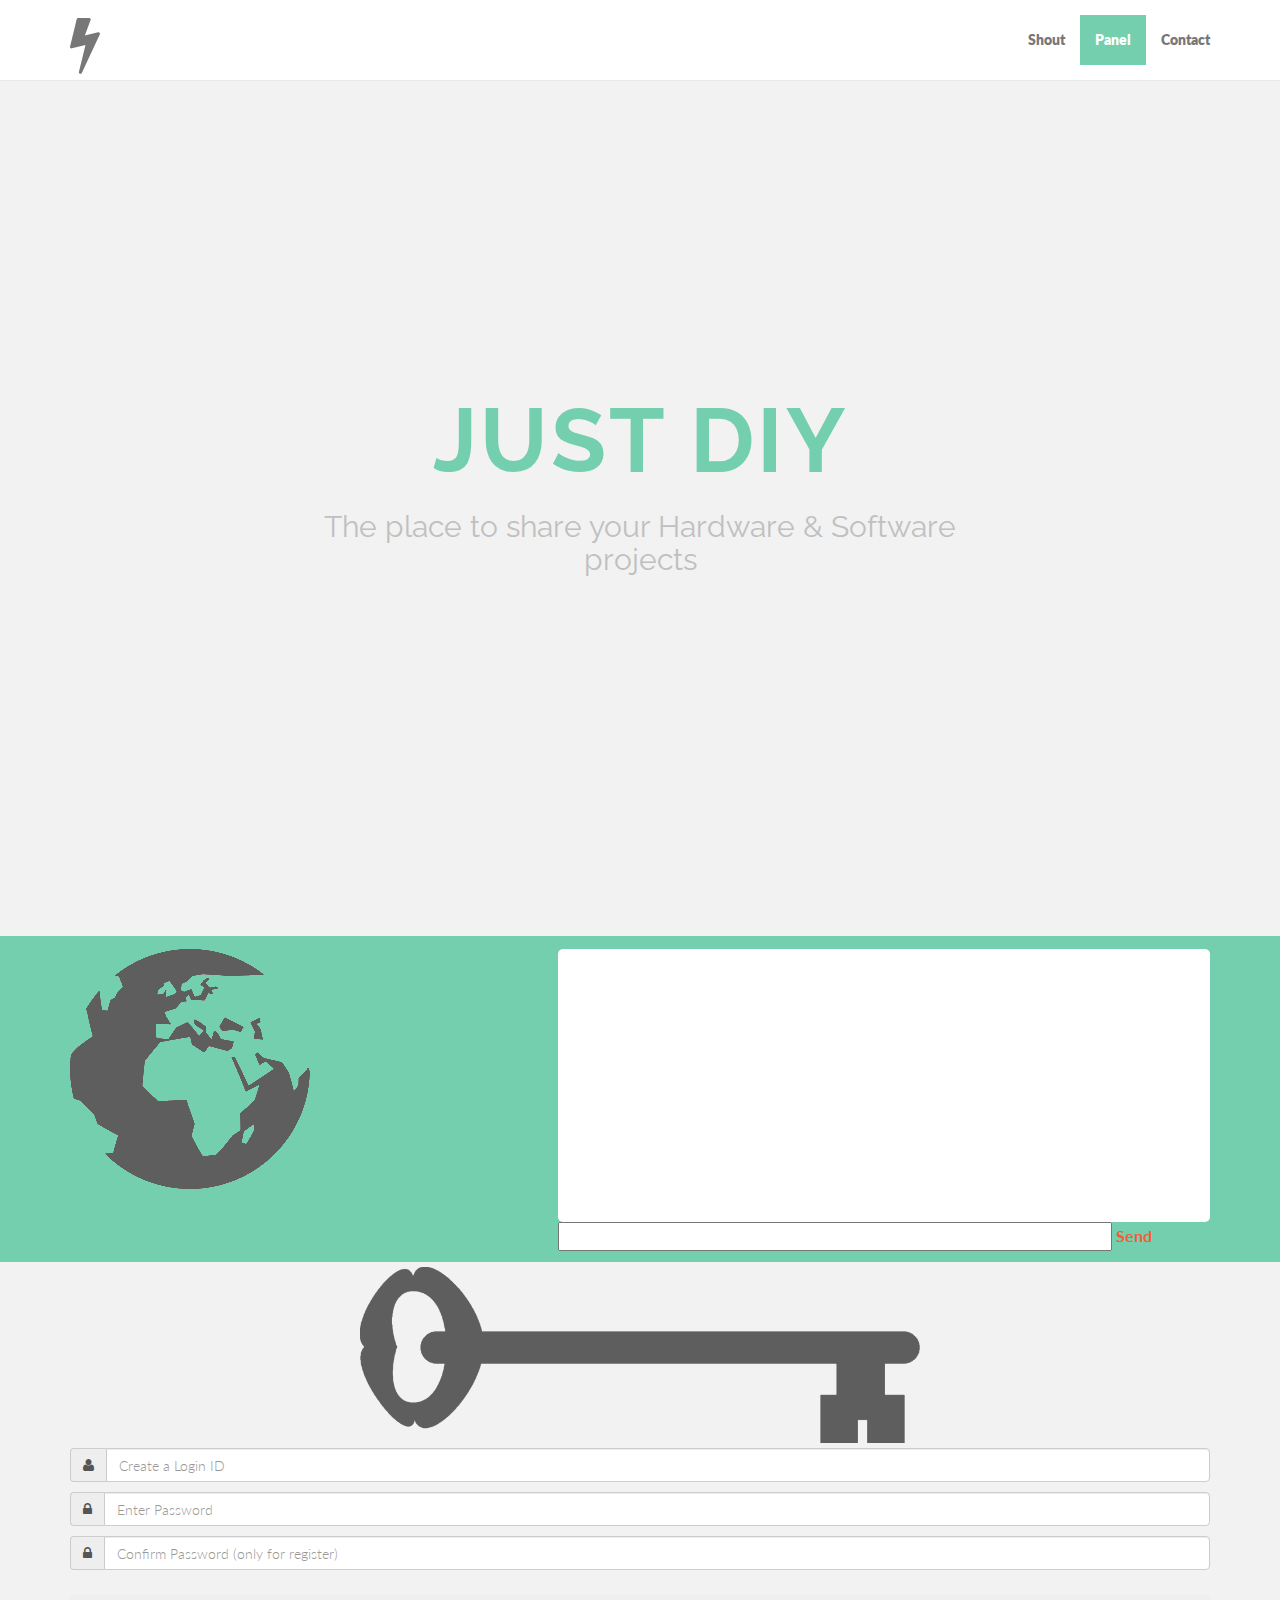
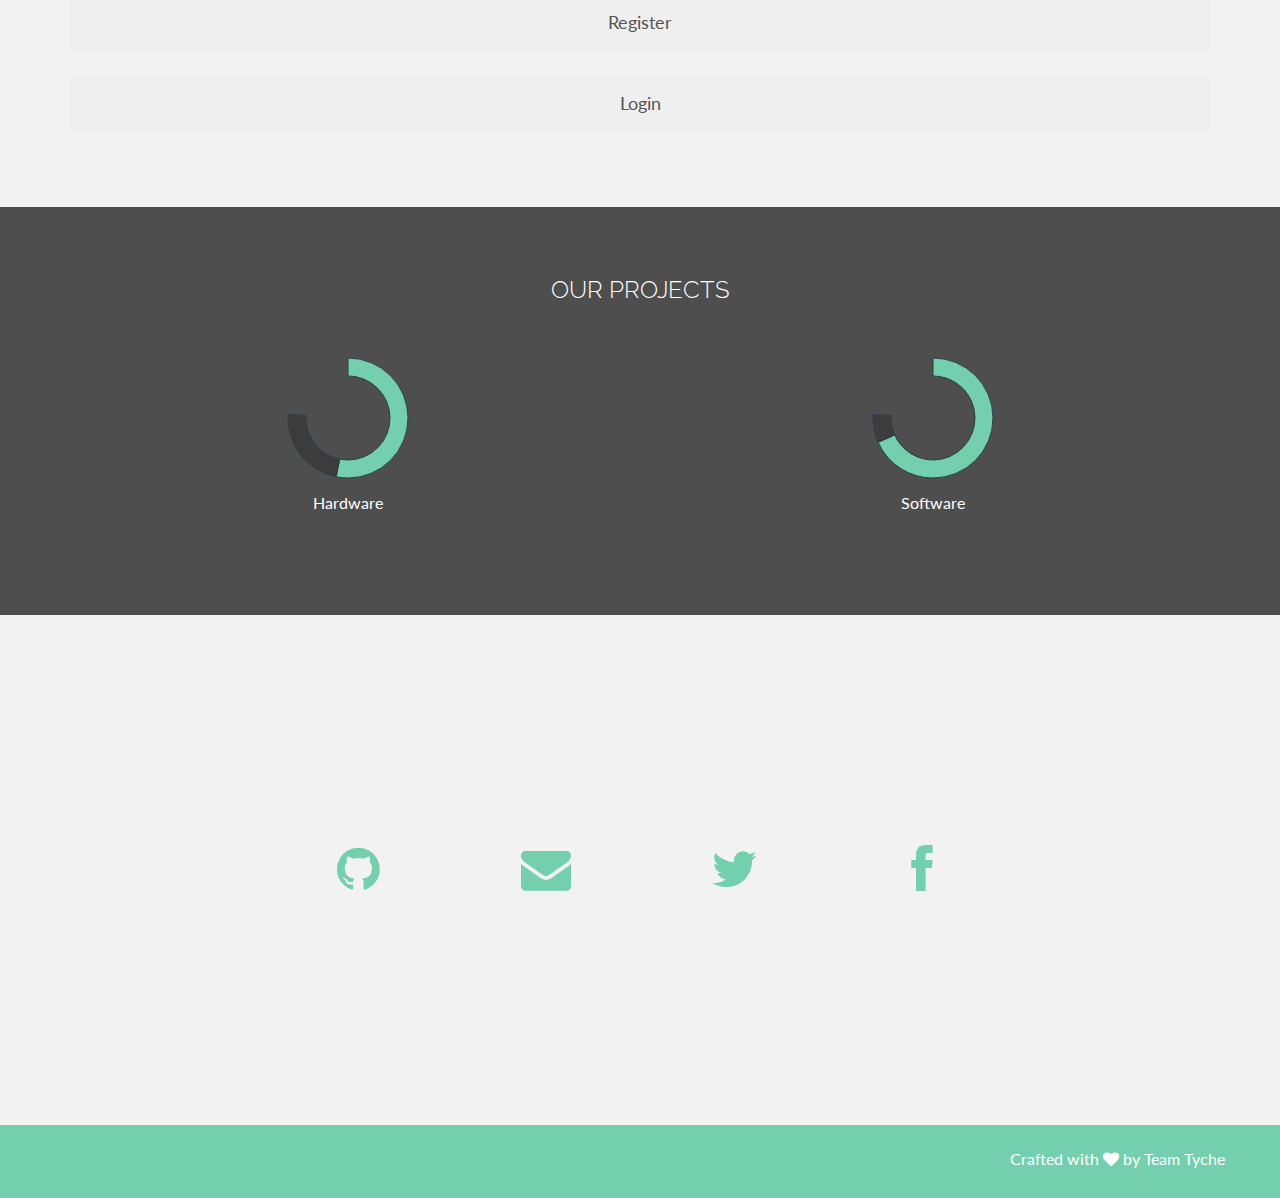
<file: Public/Just-DIY.Public/Just-DIY.Public/index.html>
﻿<!DOCTYPE html>
<html lang="en">

<head>
    <meta charset="UTF-8">
    <title>Just-DIY</title>
    <link rel="stylesheet" href="Content/bootstrap.min.css">
    <link rel="stylesheet" href="Content/font-awesome.min.css">
    <link rel="stylesheet" href="Content/main.css">
    <link rel="stylesheet" href="Content/toastr.css">
    <link rel="stylesheet" href="Content/pace.css">
    <link rel="stylesheet" href="Content/simpleSidebar.css" />
    <link rel="stylesheet" href="Content/auth.css" />
    <script src="Scripts/chart.js"></script>
</head>

<body>
    <header class="container">
        <!-- Fixed navbar -->
        <div class="navbar navbar-default navbar-fixed-top">
            <div class="container">
                <div class="navbar-header">
                    <button type="button" class="navbar-toggle" data-toggle="collapse" data-target=".navbar-collapse">
                        <span class="icon-bar"></span>
                        <span class="icon-bar"></span>
                        <span class="icon-bar"></span>
                    </button>
                    <a class="navbar-brand" href="#"><i class="fa fa-bolt"></i></a>
                </div>
                <div class="navbar-collapse collapse">
                    <ul class="nav navbar-nav navbar-right">
                        <li><a href="#shout">Shout</a></li>
                        <li class="active"><a href="#panel">Panel</a></li>
                        <li><a href="#contact">Contact</a></li>
                    </ul>
                </div><!--/.nav-collapse -->
            </div>
        </div>
    </header>

    <div id="hello">
        <div class="container">
            <div class="row">
                <div class="col-lg-8 col-lg-offset-2 centered">
                    <h1>JUST DIY</h1>
                    <h2>The place to share your Hardware &amp; Software projects</h2>
                </div><!-- /col-lg-8 -->
            </div><!-- /row -->
        </div> <!-- /container -->
    </div><!-- /hello -->

    <section id="shout" style="height: 100px"></section>
    <div id="green" style="padding: 1%">
        <div class="container">
            <div class="row">
                <div class="col-lg-5">
                    <img src="img/globe.png" alt="globe">
                </div>

                <div class="col-lg-7" style="height: 300px;">
                    <div style="height: 273px; overflow-y: scroll; border-radius: 5px; background-color: white" id="chat"></div>
                    <div style="height: 33px">
                        <input id="chat-inp" type="text" />
                        <a id="chat-sub" class="">Send</a>
                    </div>
                </div>
            </div>
        </div>
    </div>

    <section id="panel"></section>
    <div id="content" class="container centered"></div>

    <div id="skills">
        <div class="container">
            <div class="row centered">
                <h3>OUR PROJECTS</h3>
                <div class="col-lg-6 mt">
                    <canvas id="javascript" height="130" width="130"></canvas>
                    <p>Hardware</p>
                    <br>
                    <script>
					var doughnutData = [
							{
								value: 70,
								color:"#74cfae"
							},
							{
								value : 30,
								color : "#3c3c3c"
							}
						];
						var myDoughnut = new Chart(document.getElementById("javascript").getContext("2d")).Doughnut(doughnutData);
                    </script>
                </div>
                <div class="col-lg-6 mt">
                    <canvas id="bootstrap" height="130" width="130"></canvas>
                    <p>Software</p>
                    <br>
                    <script>
					var doughnutData = [
							{
								value: 90,
								color:"#74cfae"
							},
							{
								value : 10,
								color : "#3c3c3c"
							}
						];
						var myDoughnut = new Chart(document.getElementById("bootstrap").getContext("2d")).Doughnut(doughnutData);
                    </script>
                </div>
            </div><!-- /row -->
        </div><!-- /container -->
    </div><!-- /skills -->

    <section id="contact"></section>
    <div id="social">
        <div class="container">
            <div class="row centered">
                <div class="col-lg-8 col-lg-offset-2">
                    <div class="col-md-3">
                        <a href="#"><i class="fa fa-github"></i></a>
                    </div>
                    <div class="col-md-3">
                        <a href="#"><i class="fa fa-envelope"></i></a>
                    </div>
                    <div class="col-md-3">
                        <a href="#"><i class="fa fa-twitter"></i></a>
                    </div>
                    <div class="col-md-3">
                        <a href="#"><i class="fa fa-facebook"></i></a>
                    </div>
                </div>
            </div>
        </div><!-- /container -->
    </div><!-- /social -->


    <div id="f">
        <div class="container">
            <div class="row">
                <p>Crafted with <i class="fa fa-heart"></i> by Team Tyche</p>
            </div>
        </div>
    </div>

    <!-- Libs -->
    <script src="Scripts/jquery-1.9.1.min.js"></script>
    <script src="Scripts/sammy-0.7.5.min.js"></script>
    <script src="Scripts/handlebars.min.js"></script>
    <script src="Scripts/bootstrap.min.js"></script>
    <script src="Scripts/toastr.min.js"></script>
    <script src="Scripts/pace.min.js"></script>
    <script src="tinymce/tinymce.min.js"></script>
    <script src="http://cdn.pubnub.com/pubnub-3.7.15.min.js"></script>
    <script src="http://crypto-js.googlecode.com/svn/tags/3.1.2/build/rollups/sha1.js"></script>

    <script src="app/shoutbox.js"></script>
    <!-- App -->
    <!-- App: Controllers -->
    <script src="controllers/homeController.js"></script>
    <script src="controllers/authController.js"></script>
    <script src="controllers/panelController.js"></script>

    <!-- App: Loaders -->
    <script src="app/jsonRequester.js"></script>
    <script src="app/templates.js"></script>
    <script src="app/data.js"></script>

    <script>
        $('#chat-inp').css({ width: "85%" });
        $('#chat-sub').css({
            cursor: "pointer",
            fontWeight: "700"
        });

        $('body').on('click', '#chat-sub', function () {
            var $input = $('#chat-inp');
            var text = $input.val();
            $input.val('');
            pubPub(text);
        });
    </script>

    <!-- App: Start -->
    <script src="app.js"></script>
    
</body>

</html>
</file>
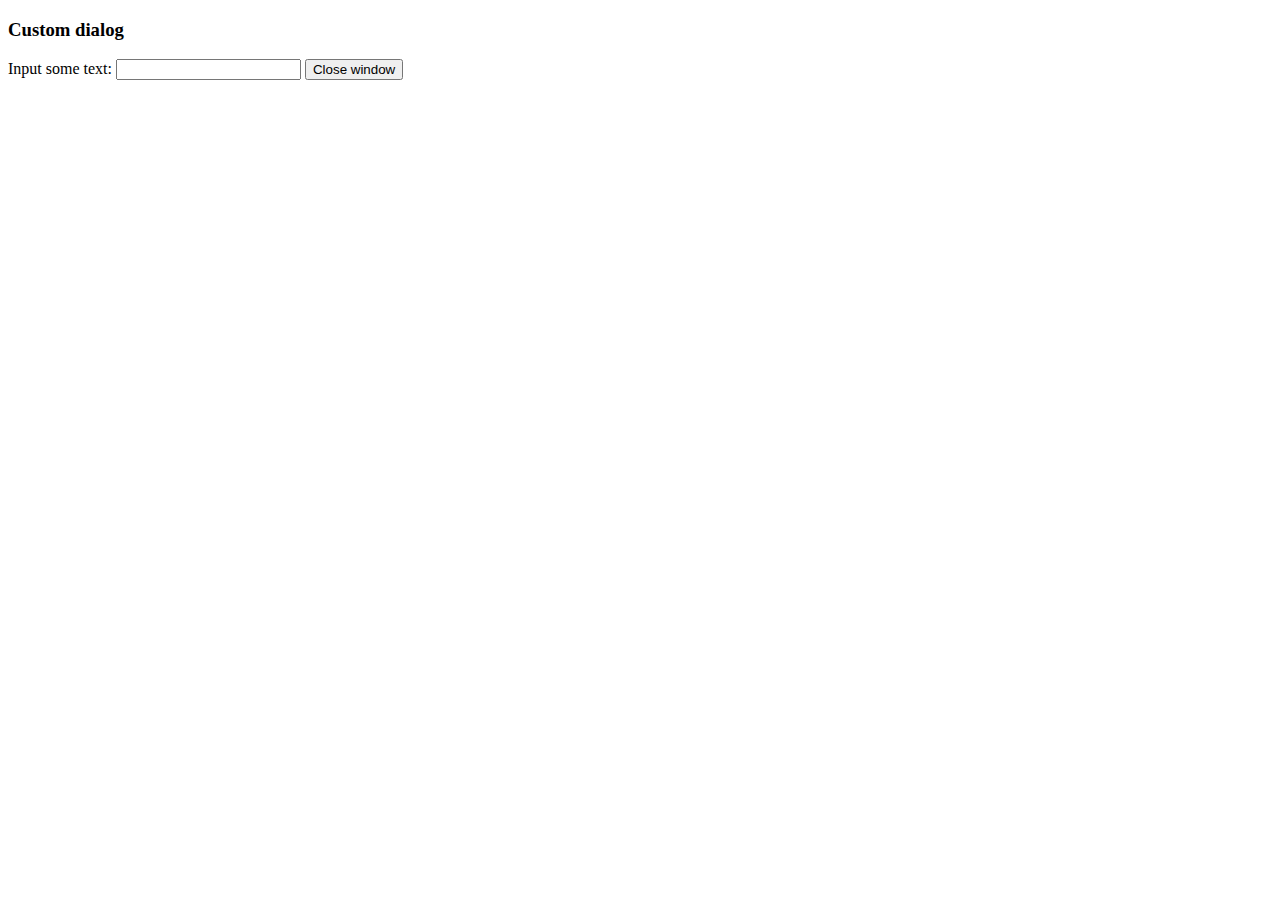
<file: Public/Just-DIY.Public/Just-DIY.Public/tinymce/plugins/example/dialog.html>
<!DOCTYPE html>
<html>
<body>
	<h3>Custom dialog</h3>
	Input some text: <input id="content">
	<button onclick="top.tinymce.activeEditor.windowManager.getWindows()[0].close();">Close window</button>
</body>
</html>
</file>
<file: Public/Just-DIY.Public/Just-DIY.Public/Content/toastr.css>
.toast-title {
  font-weight: bold;
}
.toast-message {
  -ms-word-wrap: break-word;
  word-wrap: break-word;
}
.toast-message a,
.toast-message label {
  color: #ffffff;
}
.toast-message a:hover {
  color: #cccccc;
  text-decoration: none;
}
.toast-close-button {
  position: relative;
  right: -0.3em;
  top: -0.3em;
  float: right;
  font-size: 20px;
  font-weight: bold;
  color: #ffffff;
  -webkit-text-shadow: 0 1px 0 #ffffff;
  text-shadow: 0 1px 0 #ffffff;
  opacity: 0.8;
  -ms-filter: progid:DXImageTransform.Microsoft.Alpha(Opacity=80);
  filter: alpha(opacity=80);
}
.toast-close-button:hover,
.toast-close-button:focus {
  color: #000000;
  text-decoration: none;
  cursor: pointer;
  opacity: 0.4;
  -ms-filter: progid:DXImageTransform.Microsoft.Alpha(Opacity=40);
  filter: alpha(opacity=40);
}
/*Additional properties for button version
 iOS requires the button element instead of an anchor tag.
 If you want the anchor version, it requires `href="#"`.*/
button.toast-close-button {
  padding: 0;
  cursor: pointer;
  background: transparent;
  border: 0;
  -webkit-appearance: none;
}
.toast-top-center {
  top: 0;
  right: 0;
  width: 100%;
}
.toast-bottom-center {
  bottom: 0;
  right: 0;
  width: 100%;
}
.toast-top-full-width {
  top: 0;
  right: 0;
  width: 100%;
}
.toast-bottom-full-width {
  bottom: 0;
  right: 0;
  width: 100%;
}
.toast-top-left {
  top: 12px;
  left: 12px;
}
.toast-top-right {
  top: 12px;
  right: 12px;
}
.toast-bottom-right {
  right: 12px;
  bottom: 12px;
}
.toast-bottom-left {
  bottom: 12px;
  left: 12px;
}
#toast-container {
  position: fixed;
  z-index: 999999;
  /*overrides*/

}
#toast-container * {
  -moz-box-sizing: border-box;
  -webkit-box-sizing: border-box;
  box-sizing: border-box;
}
#toast-container > div {
  position: relative;
  overflow: hidden;
  margin: 0 0 6px;
  padding: 15px 15px 15px 50px;
  width: 300px;
  -moz-border-radius: 3px 3px 3px 3px;
  -webkit-border-radius: 3px 3px 3px 3px;
  border-radius: 3px 3px 3px 3px;
  background-position: 15px center;
  background-repeat: no-repeat;
  -moz-box-shadow: 0 0 12px #999999;
  -webkit-box-shadow: 0 0 12px #999999;
  box-shadow: 0 0 12px #999999;
  color: #ffffff;
  opacity: 0.8;
  -ms-filter: progid:DXImageTransform.Microsoft.Alpha(Opacity=80);
  filter: alpha(opacity=80);
}
#toast-container > :hover {
  -moz-box-shadow: 0 0 12px #000000;
  -webkit-box-shadow: 0 0 12px #000000;
  box-shadow: 0 0 12px #000000;
  opacity: 1;
  -ms-filter: progid:DXImageTransform.Microsoft.Alpha(Opacity=100);
  filter: alpha(opacity=100);
  cursor: pointer;
}
#toast-container > .toast-info {
  background-image: url("[data-uri]") !important;
}
#toast-container > .toast-error {
  background-image: url("[data-uri]") !important;
}
#toast-container > .toast-success {
  background-image: url("[data-uri]") !important;
}
#toast-container > .toast-warning {
  background-image: url("[data-uri]") !important;
}
#toast-container.toast-top-center > div,
#toast-container.toast-bottom-center > div {
  width: 300px;
  margin: auto;
}
#toast-container.toast-top-full-width > div,
#toast-container.toast-bottom-full-width > div {
  width: 96%;
  margin: auto;
}
.toast {
  background-color: #030303;
}
.toast-success {
  background-color: #51a351;
}
.toast-error {
  background-color: #bd362f;
}
.toast-info {
  background-color: #2f96b4;
}
.toast-warning {
  background-color: #f89406;
}
.toast-progress {
  position: absolute;
  left: 0;
  bottom: 0;
  height: 4px;
  background-color: #000000;
  opacity: 0.4;
  -ms-filter: progid:DXImageTransform.Microsoft.Alpha(Opacity=40);
  filter: alpha(opacity=40);
}
/*Responsive Design*/
@media all and (max-width: 240px) {
  #toast-container > div {
    padding: 8px 8px 8px 50px;
    width: 11em;
  }
  #toast-container .toast-close-button {
    right: -0.2em;
    top: -0.2em;
  }
}
@media all and (min-width: 241px) and (max-width: 480px) {
  #toast-container > div {
    padding: 8px 8px 8px 50px;
    width: 18em;
  }
  #toast-container .toast-close-button {
    right: -0.2em;
    top: -0.2em;
  }
}
@media all and (min-width: 481px) and (max-width: 768px) {
  #toast-container > div {
    padding: 15px 15px 15px 50px;
    width: 25em;
  }
}
</file>
<file: Public/Just-DIY.Public/Just-DIY.Public/Content/pace.css>
﻿.pace {
  -webkit-pointer-events: none;
  pointer-events: none;

  -webkit-user-select: none;
  -moz-user-select: none;
  user-select: none;
}

.pace-inactive {
  display: none;
}

.pace .pace-progress {
  background: #74cfae;
  position: fixed;
  z-index: 2000;
  top: 0;
  right: 100%;
  width: 100%;
  height: 2px;
}
</file>
<file: Public/Just-DIY.Public/Just-DIY.Public/Content/simpleSidebar.css>
﻿body {
  padding-top: 51px;  
}
.text-center {
  padding-top: 20px;
}
.col-xs-12 {
  background-color: #ececec;
}
#sidebar {
  height: 100%;
  padding-right: 0;
  padding-top: 20px;
}
#sidebar .nav {
  width: 95%;
}
#sidebar li {
  border:0 #f2f2f2 solid;
  border-bottom-width:1px;
}

/* collapsed sidebar styles */
@media screen and (max-width: 767px) {
  .row-offcanvas {
    position: relative;
    -webkit-transition: all 0.25s ease-out;
    -moz-transition: all 0.25s ease-out;
    transition: all 0.25s ease-out;
  }
  .row-offcanvas-right
  .sidebar-offcanvas {
    right: -41.6%;
  }

  .row-offcanvas-left
  .sidebar-offcanvas {
    left: -41.6%;
  }
  .row-offcanvas-right.active {
    right: 41.6%;
  }
  .row-offcanvas-left.active {
    left: 41.6%;
  }
  .sidebar-offcanvas {
    position: absolute;
    top: 0;
    width: 41.6%;
  }
  #sidebar {
    padding-top:0;
  }
}
</file>
<file: Public/Just-DIY.Public/Just-DIY.Public/Content/auth.css>
﻿.omb_login .omb_loginForm .input-group.i {
    width: 2em;
}
.omb_login .omb_loginForm  .help-block {
    color: red;
}

h2 { color:#333; }
.btn-primary { background-color:#0077c8; }
.first-time h2 { margin-top:0; }
.first-time { border-bottom: 1px solid #ccc; }
.tips *, .first-time * { text-align:center; }
    
@media (min-width: 768px) {
    .omb_login .omb_forgotPwd {
        text-align: right;
        margin-top:10px;
    }
    .first-time {
        border-bottom:0;
    }
    .tips {
        border-left: 1px solid #ccc;
    }
    .first-time h2, .first-time p {
        text-align:center;
    }
    .tips h2, .tips p {
        text-align:center;
    }
    .tips h2 {
        margin-top:0;
    }
}
</file>
<file: Public/Just-DIY.Public/Just-DIY.Public/Content/main.css>
/*
 * Author: Carlos Alvarez
 * URL: http://alvarez.is
 *
 * Project Name: Bolt - Free Bootstrap 3 Theme
 * Version: 1.0
 * URL: http://blacktie.co
 */
 
/* FONTS */
@import url(http://fonts.googleapis.com/css?family=Lato:300,400,700,900);
@import url(http://fonts.googleapis.com/css?family=Raleway:400,300,700,900);

/* OVERALL ASPECT */

body {
  background-color: #f2f2f2;
    font-family: "Lato";
    font-weight: 300;
    font-size: 16px;
    color: #555;

    -webkit-font-smoothing: antialiased;
    -webkit-overflow-scrolling: touch;
    
    margin-top: 70px;
}

/* Titles */
h1, h2, h3, h4, h5, h6 {
    font-family: "Raleway";
    font-weight: 300;
    color: #333;
}


/* Paragraph & Typographic */
p {
    line-height: 28px;
    margin-bottom: 25px;
}

.centered {
    text-align: center;
}

.mt {
	margin-top: 40px;
}

/* Links */
a {
    color: #f85c37;
    word-wrap: break-word;

    -webkit-transition: color 0.1s ease-in, background 0.1s ease-in;
    -moz-transition: color 0.1s ease-in, background 0.1s ease-in;
    -ms-transition: color 0.1s ease-in, background 0.1s ease-in;
    -o-transition: color 0.1s ease-in, background 0.1s ease-in;
    transition: color 0.1s ease-in, background 0.1s ease-in;
}

a:hover,
a:focus {
    color: #7b7b7b;
    text-decoration: none;
    outline: 0;
}

a:before,
a:after {
    -webkit-transition: color 0.1s ease-in, background 0.1s ease-in;
    -moz-transition: color 0.1s ease-in, background 0.1s ease-in;
    -ms-transition: color 0.1s ease-in, background 0.1s ease-in;
    -o-transition: color 0.1s ease-in, background 0.1s ease-in;
    transition: color 0.1s ease-in, background 0.1s ease-in;
}

/* Bootstrap Modifications */
 hr {
    display: block;
    height: 1px;
    border: 0;
    border-top: 1px solid #ccc;
    margin: 1em 0;
    padding: 0;
}


.navbar {
	font-weight: 800;
	font-size: 14px;
	padding-top: 15px;
	padding-bottom: 15px;
	background-color: #ffffff;
}

.navbar-default .navbar-nav > .active > a, .navbar-default .navbar-nav > .active > a:hover, .navbar-default .navbar-nav > .active > a:focus {
	color: #ffffff;
	background-color: #74cfae;
}

.navbar-brand {
	font-size: 60px;
	padding-top: 0px;
	padding-bottom: 0px;
}

.btn-theme {
	color: #ffffff;
	background-color: #74cfae;
	border-color: transparent;
}

.btn {
	padding: 10px 30px;
	margin-bottom: 0;
	font-size: 18px;
	border: 5px solid transparent;
	border-radius: 0px;
}

.lead {
	letter-spacing: 1px;
}

/* WRAP SECTIONS */

/* hello */
#hello {
	width: 100%;
	padding-top: 250px;
	padding-bottom: 250px;
}

#hello h1 {
	font-size: 90px;
	font-weight: 700;
	letter-spacing: 3px;
	color: #74cfae;
}

#hello h2 {
	color: #c0c0c0;
	font-weight: 400;
}

/* Green */
#green {
	background-color: #74cfae;
	padding-top: 50px;
	margin-bottom: 0px;
}

#green h3 {
	color: white;
	font-weight: 400;
	margin-bottom: 35px;
}

#green p {
	color: white;
	font-weight: 400;
	font-size: 20px;
}

/* Skills */
#skills {
	background-color: #4e4e4e;
	padding-top: 50px;
	padding-bottom: 50px;
	margin-top: 50px;
}

#skills h3 {
	color: white;
}

#skills p {
	color: white;
	font-weight: 400;
}

/* Social Links */
#social {
	width: 100%;
	padding-top: 200px;
	padding-bottom: 200px;
}

#social i {
	font-size: 50px;
	color: #74cfae;
}

#social .col-md-3:hover {
	background-color: #f5f5f5;
}

#social .col-md-3 {
	padding:30px;
}

/* Footer */
#f {
	padding-top: 20px;
	background-color: #74cfae;
}

#f p {
	color: white;
	text-align: right;
	font-weight: 400;
}

/* Image Opacity */
.grid img {
    opacity: .7;
}
.grid img:hover {
    opacity: 1;
}

.project-data {
    cursor: pointer;
}

.auth-btn:hover {
    background-color: #74CFAE;
}
</file>
